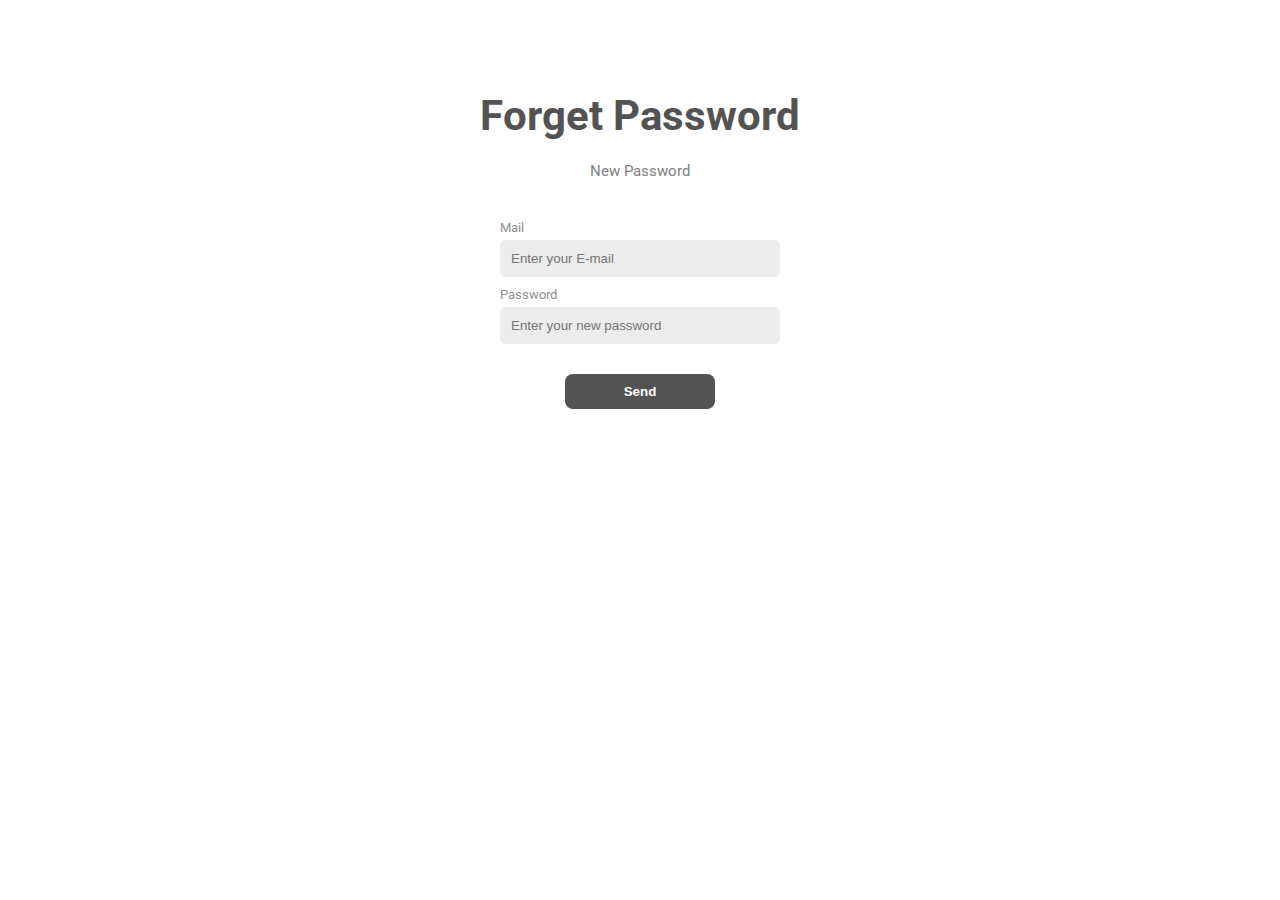
<file: Forget Password/index.html>
<!DOCTYPE html>
<html lang="en">

<head>
    <meta charset="UTF-8">
    <meta http-equiv="X-UA-Compatible" content="IE=edge">
    <meta name="viewport" content="width=device-width, initial-scale=1.0">
    <title>Forget Password - Shopping</title>

    <link rel="stylesheet" href="index.css">

    <link rel="preconnect" href="https://fonts.googleapis.com">
    <link rel="preconnect" href="https://fonts.gstatic.com" crossorigin>
    <link href="https://fonts.googleapis.com/css2?family=Roboto:wght@500&display=swap" rel="stylesheet">

    <link rel="preconnect" href="https://fonts.googleapis.com">
    <link rel="preconnect" href="https://fonts.gstatic.com" crossorigin>
    <link href="https://fonts.googleapis.com/css2?family=Staatliches&display=swap" rel="stylesheet">

    <link rel="preconnect" href="https://fonts.googleapis.com">
    <link rel="preconnect" href="https://fonts.gstatic.com" crossorigin>
    <link href="https://fonts.googleapis.com/css2?family=Roboto&family=Staatliches&display=swap" rel="stylesheet">

    <link rel="preconnect" href="https://fonts.googleapis.com">
    <link rel="preconnect" href="https://fonts.gstatic.com" crossorigin>
    <link href="https://fonts.googleapis.com/css2?family=Roboto:wght@300;400&family=Staatliches&display=swap" rel="stylesheet">


</head>

<body>
    <header>
        <div id="top">
            <h2>Forget Password</h2>
        </div>
        <div id="login">
            <p>New Password</p>
        </div>
    </header>
    <main>
        <form action="#" method="get">
            <div id="mail" class="inputs">
                <label for="email">Mail</label>
                <input type="email" id="email" name="email" value="" placeholder="Enter your E-mail" required>
            </div>
            <div id="passworded" class="inputs">
                <label for="password">Password</label>
                <input type="password" id="password" name="password" value="" placeholder="Enter your new password" required>
            </div>

            <div id="sub" class="inputs">
                <!-- <label for="submit">Phone Number</label> -->
                <button type="submit" id="submit" name="submit" value="">Send</button>
            </div>
        </form>
    </main>
</body>

</html>
</file>
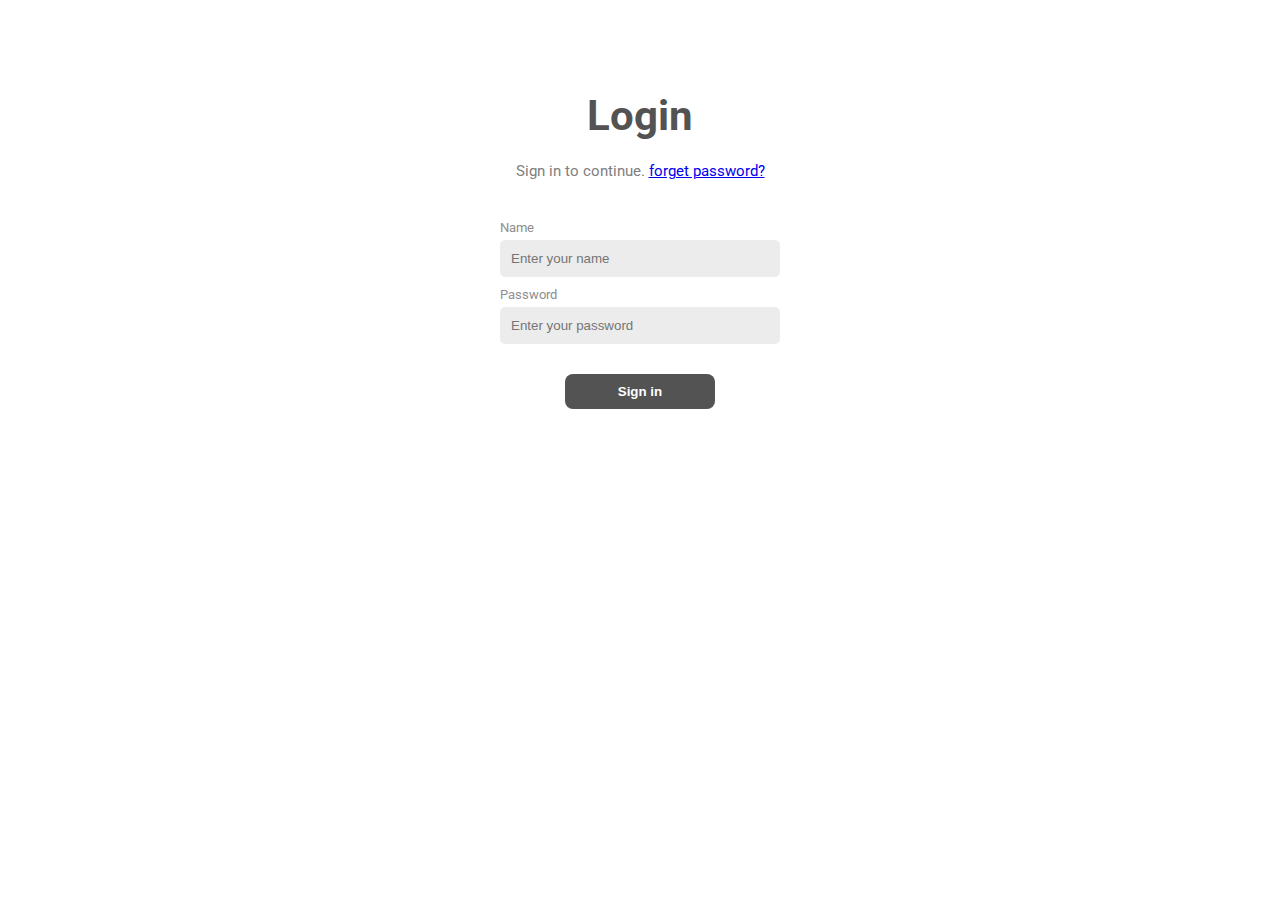
<file: Login/index.html>
<!DOCTYPE html>
<html lang="en">

<head>
    <meta charset="UTF-8">
    <meta http-equiv="X-UA-Compatible" content="IE=edge">
    <meta name="viewport" content="width=device-width, initial-scale=1.0">
    <title>Login - Shopping</title>

    <link rel="stylesheet" href="index.css">

    <link rel="preconnect" href="https://fonts.googleapis.com">
    <link rel="preconnect" href="https://fonts.gstatic.com" crossorigin>
    <link href="https://fonts.googleapis.com/css2?family=Roboto:wght@500&display=swap" rel="stylesheet">

    <link rel="preconnect" href="https://fonts.googleapis.com">
    <link rel="preconnect" href="https://fonts.gstatic.com" crossorigin>
    <link href="https://fonts.googleapis.com/css2?family=Staatliches&display=swap" rel="stylesheet">

    <link rel="preconnect" href="https://fonts.googleapis.com">
    <link rel="preconnect" href="https://fonts.gstatic.com" crossorigin>
    <link href="https://fonts.googleapis.com/css2?family=Roboto&family=Staatliches&display=swap" rel="stylesheet">

    <link rel="preconnect" href="https://fonts.googleapis.com">
    <link rel="preconnect" href="https://fonts.gstatic.com" crossorigin>
    <link href="https://fonts.googleapis.com/css2?family=Roboto:wght@300;400&family=Staatliches&display=swap" rel="stylesheet">


</head>

<body>
    <header>
        <div id="top">
            <h2>Login</h2>
        </div>
        <div id="login">
            <p>Sign in to continue. <a href="../Forget Password/index.html">forget password?</a></a>
            </p>
        </div>
    </header>
    <main>
        <form action="../Home page/index.html" method="get">
            <div id="name" class="inputs">
                <label for="firstname">Name</label>
                <input type="text" id="firstname" name="firstname" value="" placeholder="Enter your name" required>
            </div>
            <div id="passworded" class="inputs">
                <label for="password">Password</label>
                <input type="password" id="password" name="password" value="" placeholder="Enter your password" required>
            </div>

            <div id="sub" class="inputs">
                <!-- <label for="submit">Phone Number</label> -->
                <button type="submit" id="submit" name="submit" value="">Sign in</button>
            </div>
        </form>
    </main>
</body>

</html>
</file>
<file: Forget Password/index.css>
* {
    margin: 0;
    padding: 0;
    box-sizing: border-box;
}

html {
    scroll-behavior: smooth;
    background-color: #fff;
}

body {
    background-color: white;
}


/* ----HEADER---------------------------------------------- */

header #top {
    height: 140px;
    display: flex;
    text-align: center;
    align-items: flex-end;
    margin-bottom: 10px;
    justify-content: center;
    font-size: 28px;
    font-family: 'Roboto', sans-serif;
    color: #535353;
}

header #login {
    height: 20px;
    display: flex;
    text-align: center;
    align-items: flex-end;
    margin-bottom: 10px;
    justify-content: center;
    font-size: 15px;
    margin-top: 20px;
    font-family: 'Roboto', sans-serif;
    color: gray;
}


/* ------MAIN------------------------------------------- */

main form {
    height: max-content;
    padding: 20px;
    padding-top: 20px;
    padding-bottom: 50px;
    display: inline-block;
    align-items: center;
    justify-content: center;
    margin-left: auto;
    margin-right: auto;
    /* width: 100%; */
}

main {
    margin-left: auto;
    margin-right: auto;
    display: flex;
}

main .inputs label {
    font-family: 'Roboto', sans-serif;
    font-size: 13px;
    margin-bottom: 5px;
    color: #8f8e8e;
}

main form .inputs {
    display: flex;
    flex-direction: column;
    color: gray;
    justify-content: center;
    margin-top: 10px;
}

main form .inputs input {
    width: 280px;
    padding: 10px;
    outline: none;
    border: 1.5px solid #ededed;
    background-color: #ececec;
    border-radius: 5px;
}

main form .inputs button {
    padding: 10px;
    padding-left: 20px;
    padding-right: 20px;
    border-radius: 8px;
    width: 150px;
    margin: 20px;
    margin-left: auto;
    margin-right: auto;
    background-color: #535353;
    outline: none;
    border: none;
    color: white;
    font-weight: 700;
}
</file>
<file: Login/index.css>
* {
    margin: 0;
    padding: 0;
    box-sizing: border-box;
}

html {
    scroll-behavior: smooth;
    background-color: #fff;
}

body {
    background-color: white;
}


/* ----HEADER---------------------------------------------- */

header #top {
    height: 140px;
    display: flex;
    text-align: center;
    align-items: flex-end;
    margin-bottom: 10px;
    justify-content: center;
    font-size: 28px;
    font-family: 'Roboto', sans-serif;
    color: #535353;
}

header #login {
    height: 20px;
    display: flex;
    text-align: center;
    align-items: flex-end;
    margin-bottom: 10px;
    justify-content: center;
    font-size: 15px;
    margin-top: 20px;
    font-family: 'Roboto', sans-serif;
    color: gray;
}


/* ------MAIN------------------------------------------- */

main form {
    height: max-content;
    padding: 20px;
    padding-top: 20px;
    padding-bottom: 50px;
    display: inline-block;
    align-items: center;
    justify-content: center;
    margin-left: auto;
    margin-right: auto;
    /* width: 100%; */
}

main {
    margin-left: auto;
    margin-right: auto;
    display: flex;
}

main .inputs label {
    font-family: 'Roboto', sans-serif;
    font-size: 13px;
    margin-bottom: 5px;
    color: #8f8e8e;
}

main form .inputs {
    display: flex;
    flex-direction: column;
    color: gray;
    justify-content: center;
    margin-top: 10px;
}

main form .inputs input {
    width: 280px;
    padding: 10px;
    outline: none;
    border: 1.5px solid #ededed;
    background-color: #ececec;
    border-radius: 5px;
}

main form .inputs button {
    padding: 10px;
    padding-left: 20px;
    padding-right: 20px;
    border-radius: 8px;
    width: 150px;
    margin: 20px;
    margin-left: auto;
    margin-right: auto;
    background-color: #535353;
    outline: none;
    border: none;
    color: white;
    font-weight: 700;
}
</file>
